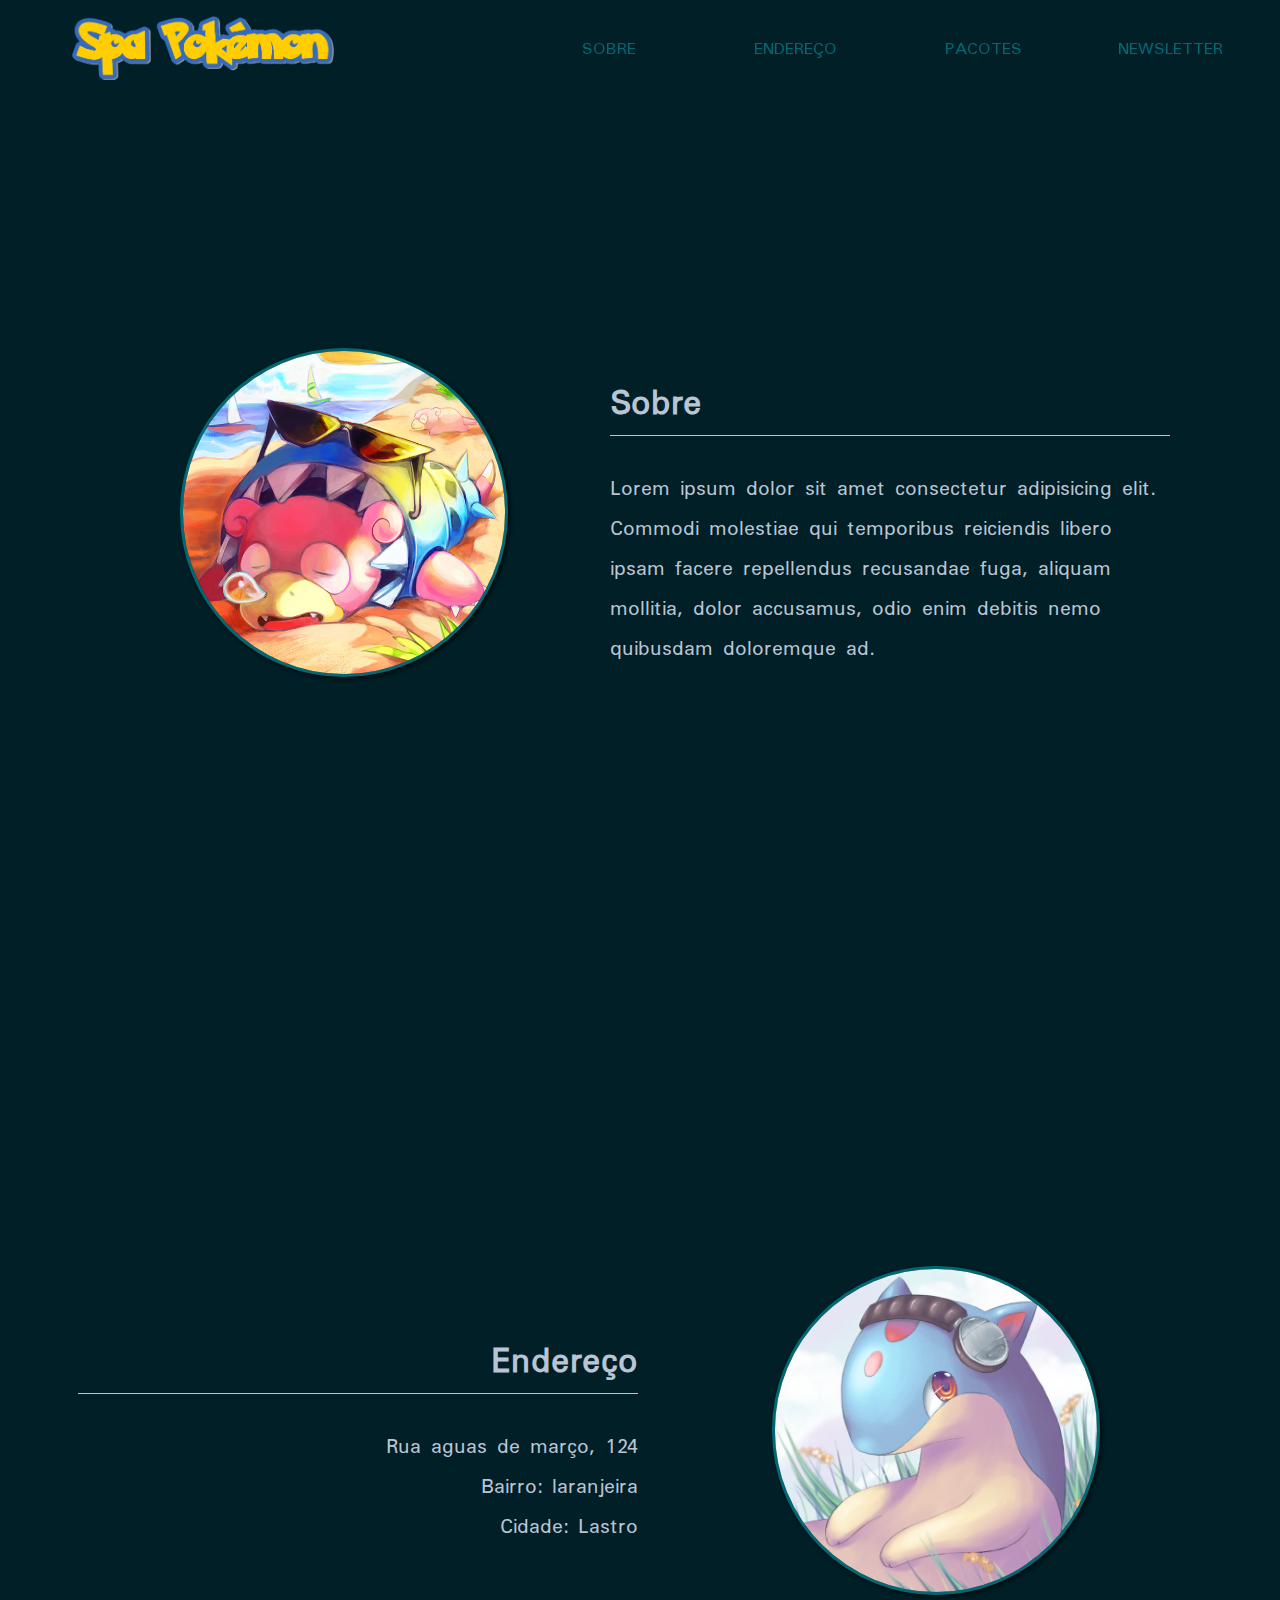
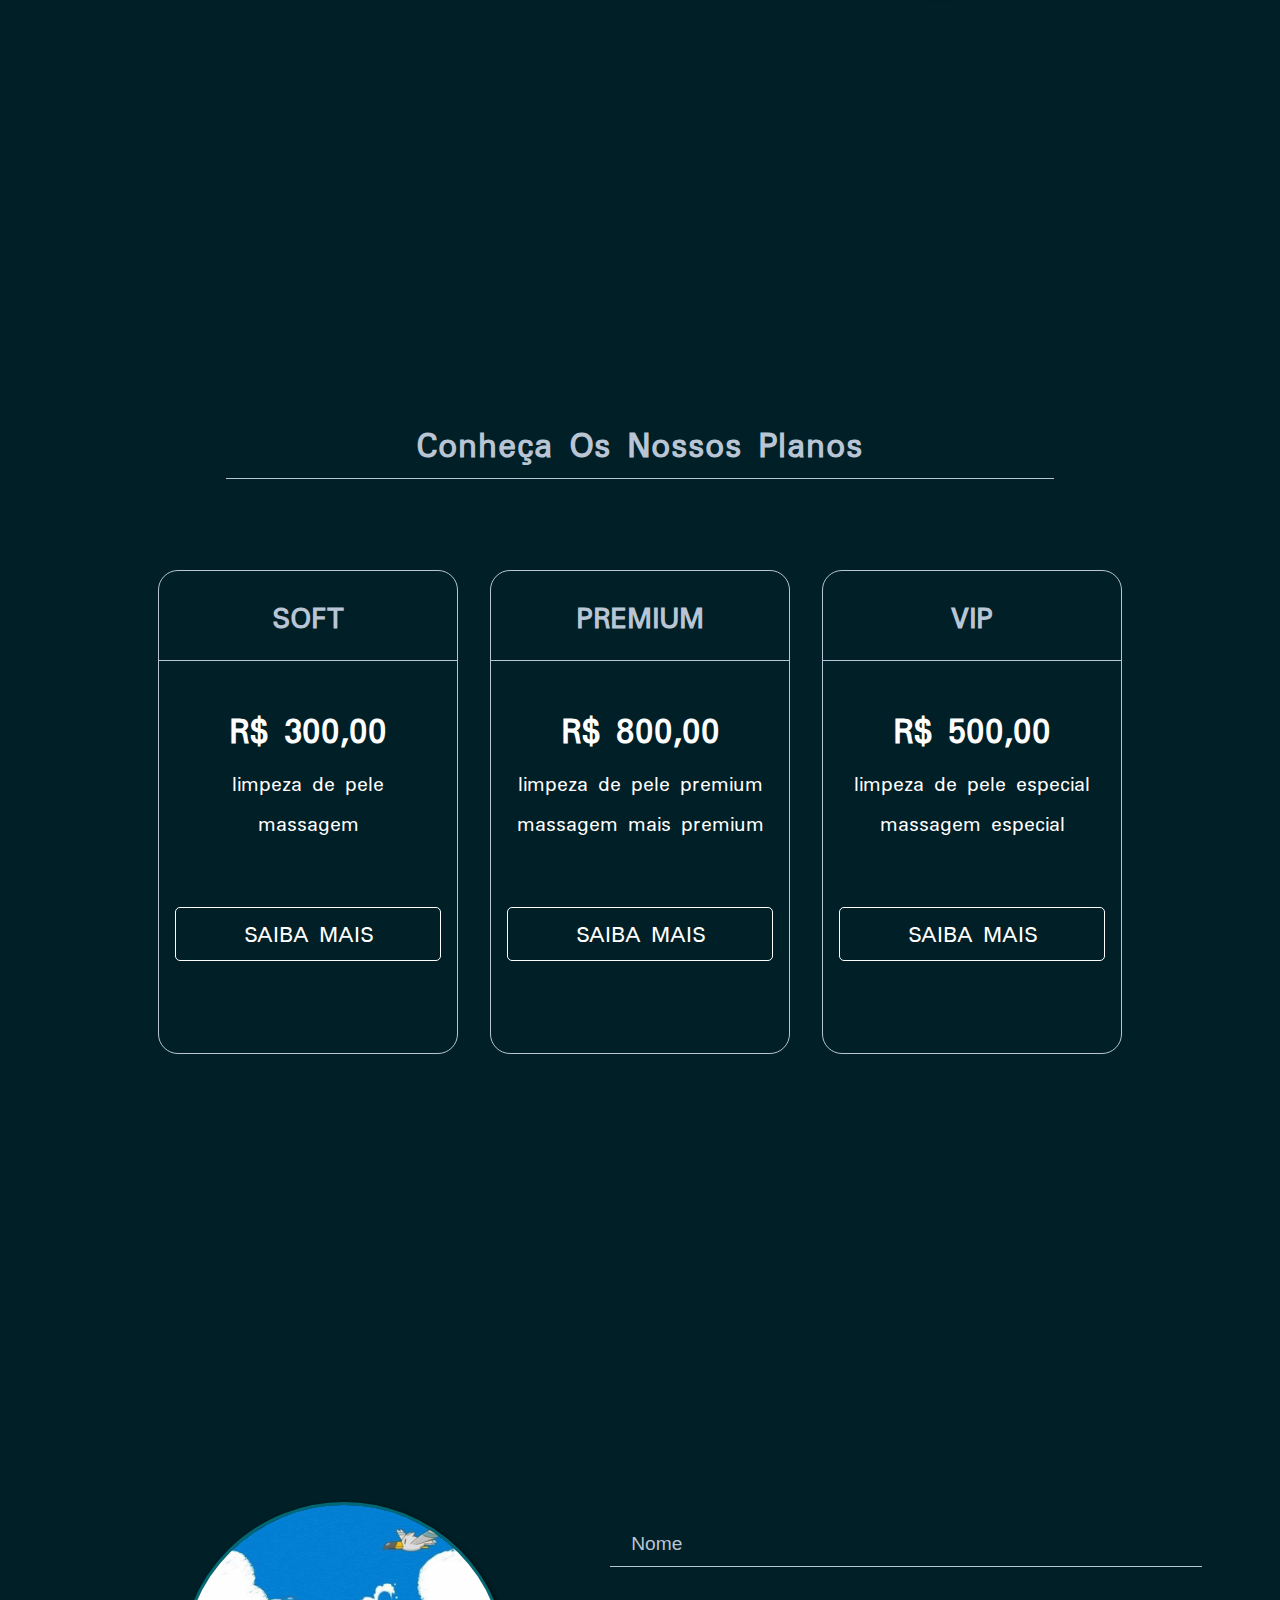
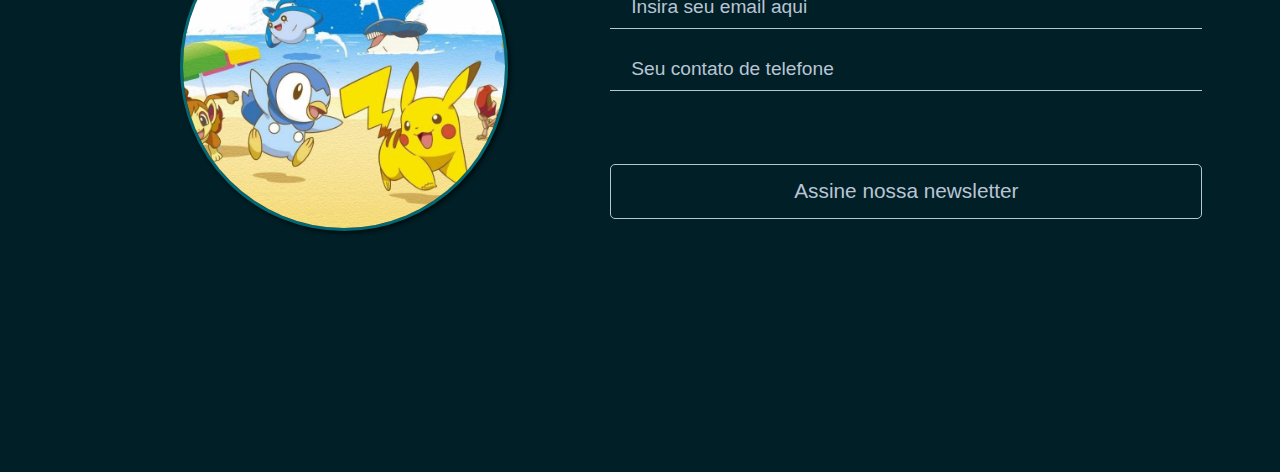
<file: index.html>
<!DOCTYPE html>
<html lang="pt-br">

<head>
    <meta charset="UTF-8">
    <meta name="viewport" content="width=device-width, initial-scale=1.0">
    <title>Pokémon Spa</title>
    <link rel="stylesheet" href="./css/styles.css">
</head>

<body>
    <header class="cabecalho">
        <h1 class="logo">
            <img class="logo__img" src="./img/logo.png" alt="fonte-de-pokemon">
        </h1>

        <div class="menu">
            <ul class="menu__lista">
                <li class="menu__item">
                    <a href="#">Sobre</a>
                </li>
                <li class="menu__item">
                    <a href="#endereco">Endereço</a>
                </li>
                <li class="menu__item">
                    <a href="#pacotes">Pacotes</a>
                </li>
                <li class="menu__item">
                    <a href="#newsletter">Newsletter</a>
                </li>
            </ul>
        </div>
    </header>
    
    <div class="espaco__cabecalho" id="sobre"></div>
    
    <section class="conteudo" >
        <figure class="conteudo__imagem">
            <img src="./img/chill2.png" alt="pokemon chilling" class="img">
        </figure>


        <div class="sobre__texto">
            <h2 class="titulo">Sobre</h2>
            <p class="texto">Lorem ipsum dolor sit amet consectetur adipisicing elit. Commodi molestiae qui temporibus
                reiciendis libero ipsam facere repellendus recusandae fuga, aliquam mollitia, dolor accusamus, odio enim
                debitis nemo quibusdam doloremque ad.</p>
        </div>
    </section>

    <div class="espaco__cabecalho" id="endereco"></div>

    <section class="conteudo">
        <div class="sobre__texto sobre__texto-orientacao">
            <h2 class="titulo">Endereço</h2>
            <p class="texto">
                Rua aguas de março, 124 <br>
                Bairro: laranjeira <br>
                Cidade: Lastro
            </p>
        </div>

        <figure class="conteudo__imagem">
            <img src="./img/Quilava2.jpg" alt="pokemon chilling" class="img">
        </figure>
    </section>

    <div class="espaco__cabecalho" id="pacotes"></div>
    <section class="conteudo pacotes">
        <h2 class="pacotes__titulo">conheça os nossos planos</h2>
        <ul class="pacotes__cards">
            <li class="card card--simples">
                <h3 class="card__titulo">Soft</h3>

                <div class="card__info">
                    <p class="card__preco"><em>R$ 300,00</em></p>
                    <p class="card__texto">limpeza de pele</p>
                    <p class="card__texto">massagem</p>
                    <a class="card__link" href="./saiba-mais.html#soft">Saiba mais</a>
                </div>
            </li>
            <li class="card card--premium">
                <h3 class="card__titulo">Premium</h3>

                <div class="card__info">
                    <p class="card__preco"><em>R$ 800,00</em></p>
                    <p class="card__texto">limpeza de pele premium</p>
                    <p class="card__texto">massagem mais premium</p>
                    <a class="card__link" href="./saiba-mais.html#premium">Saiba mais</a>
                </div>
            </li>
            <li class="card card--vip">
                <h3 class="card__titulo">VIP</h3>

                <div class="card__info">
                    <p class="card__preco"><em>R$ 500,00</em></p>
                    <p class="card__texto">limpeza de pele especial</p>
                    <p class="card__texto">massagem especial</p>
                    <a class="card__link" href="./saiba-mais.html#vip">Saiba mais</a>
                </div>
            </li>
        </ul>

    </section>

    <div class="espaco__cabecalho" id="newsletter"></div>

    <section class="conteudo cadastro" >
        <figure class="conteudo__imagem">
            <img src="./img/summer2.jpg" alt="pokemon chilling" class="img">
        </figure>

        <form class="formulario">
            <label for="nome"></label>
            <input class="formulario__campo" type="text" id="nome" placeholder="Nome" aria-label="Nome" required>

            <label for="email"></label>
            <input class="formulario__campo" type="email" id="email" placeholder="Insira seu email aqui"
                aria-label="Insira seu email aqui" required>

            <label for="tel"></label>
            <input class="formulario__campo" type="tel" id="tel" placeholder="Seu contato de telefone"
                aria-label="Seu contato de telefone" required>

            <button class="formulario__botao" type="submit">Assine nossa newsletter</button>

        </form>
    </section>
</body>

</html>
</file>
<file: css/styles.css>
@import url(../css/cabecalho/cabecalho.css);
@import url(../css/conteudo/conteudo.css);
@import url(../css/pacotes/pacotes.css);
@import url(../css/cadastro/cadastro.css);
@import url(../css/saiba-mais/saiba-mais.css);

@import url('https://fonts.googleapis.com/css2?family=Mingzat&display=swap');

:root {
    --vermelho: #DC3832;
    --azul-escuro: #011F26;
    --azulzinho: #b9c5d4;
    --azul-card: #03A688;
    --azul-normal: #026873;
    --rosinha: #F2668B;
    --mingzat: 'Mingzat', sans-serif;

}

* {
    margin: 0;
    padding: 0;
    list-style: none;
    box-sizing: border-box;

}

body {
    font-size: 16px;
    font-family: var(--mingzat);
    background-color: var(--azul-escuro);
    width: 100%;
    height: 100vh;
}

.titulo {
    font-size: 2em;
    color: var(--azulzinho);
    border-bottom: 1px solid var(--azulzinho);
    margin-bottom: 1em;
}

.texto {
    font-size: 1.2em;
    color: var(--azulzinho);
}

.espaco__cabecalho {
    height: 1.5em;
}

.list{
    list-style: circle;
}
</file>
